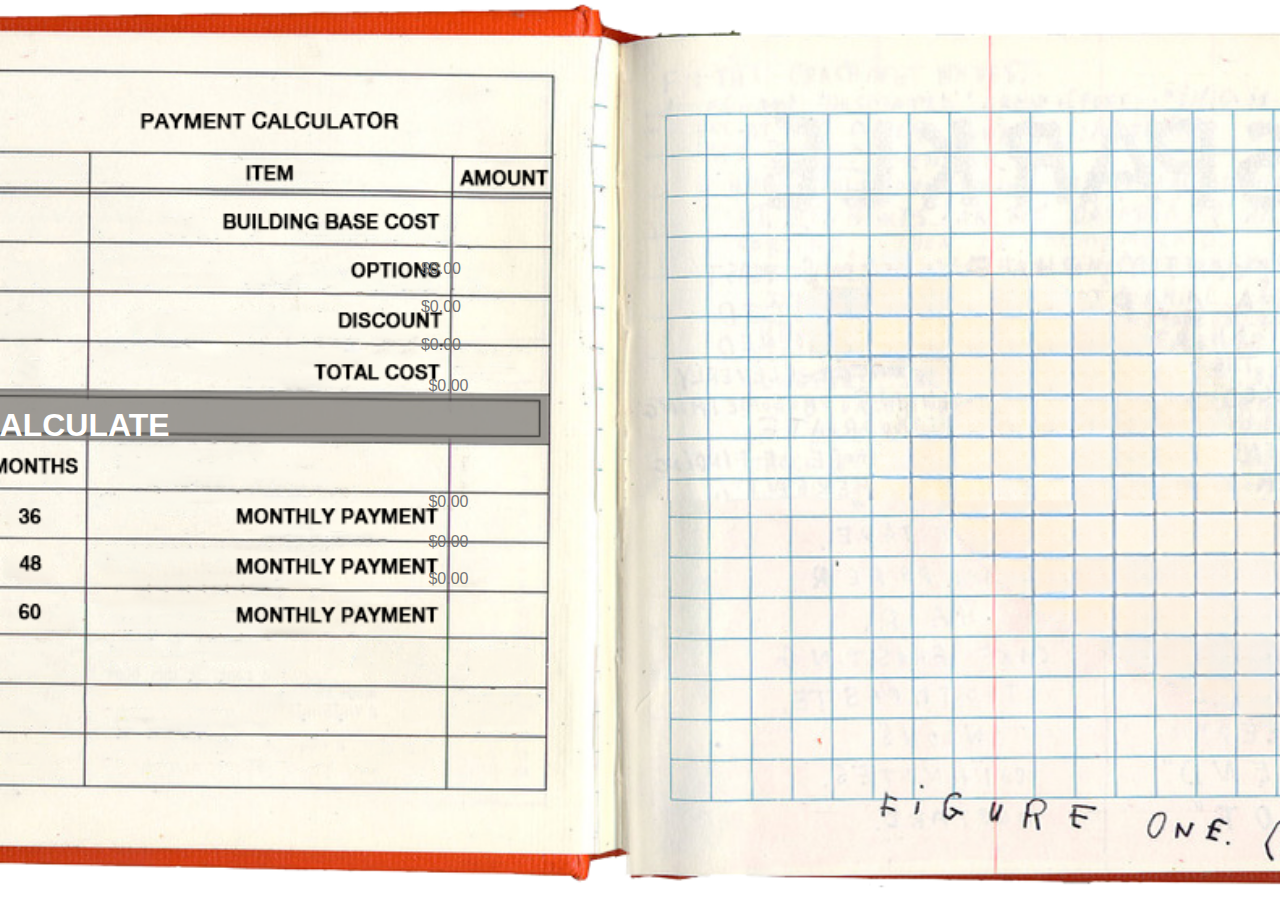
<file: payment-calculator/index.html>
<!DOCTYPE html>
<html>
<head>
  <link rel="stylesheet" href="styles.css">
  <title>Payment Calculator</title>
</head>
<body>
  <div class="calculator">
    <input type="number" id="buildingCost" class="input-box" placeholder="$0.00">
    <input type="number" id="options" class="input-box" placeholder="$0.00">
    <input type="number" id="discount" class="input-box" placeholder="$0.00">
    <input type="text" id="totalCost" class="output-box" placeholder="$0.00" readonly>
    <input type="text" id="monthly36" class="output-box" placeholder="$0.00" readonly>
    <input type="text" id="monthly48" class="output-box" placeholder="$0.00" readonly>
    <input type="text" id="monthly60" class="output-box" placeholder="$0.00" readonly>
    <button id="calculate" class="calc-btn">CALCULATE</button>
  </div>
  <script src="script.js"></script>
</body>
</html>
</file>
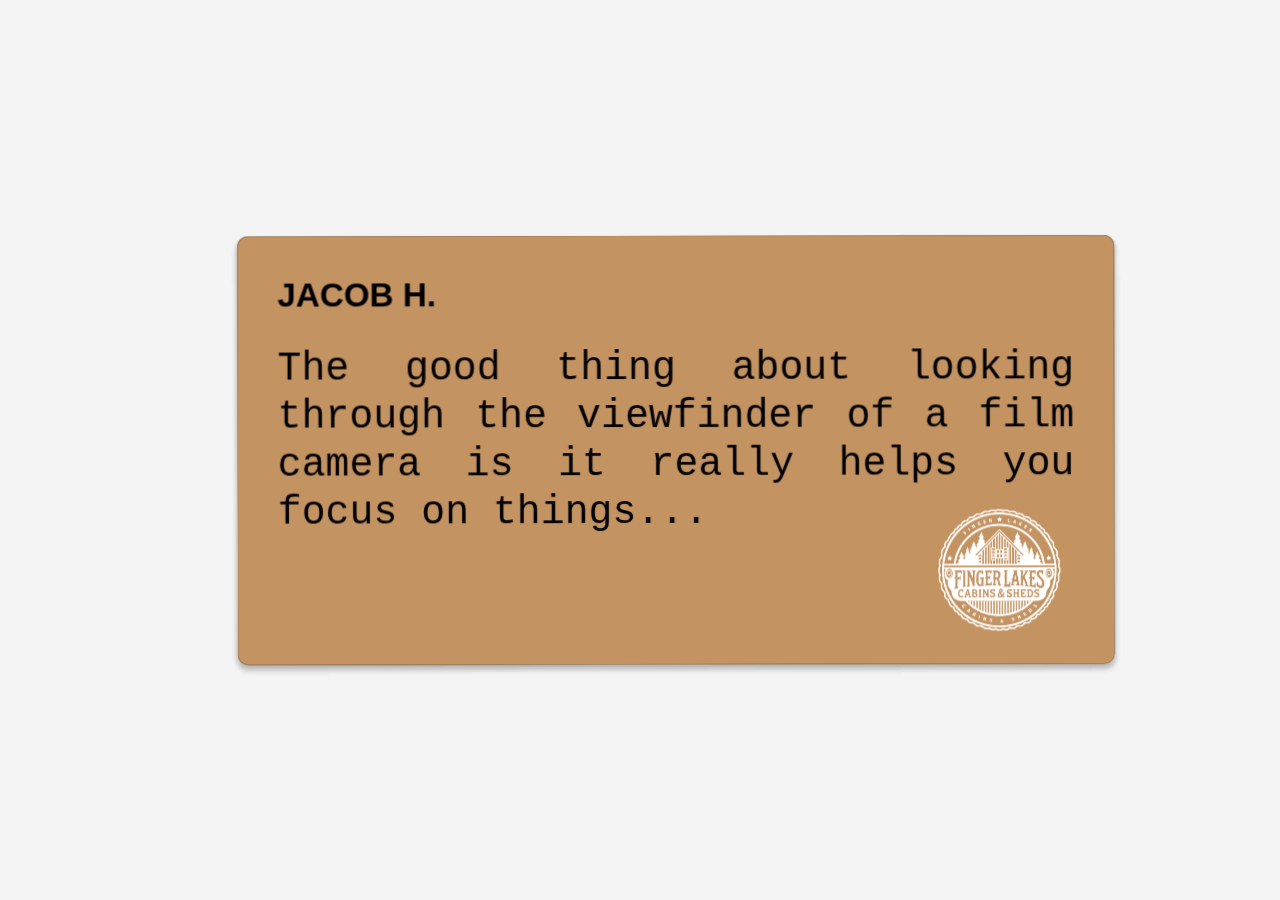
<file: reviews/index.html>
<!DOCTYPE html>
<html lang="en">
<head>
    <meta charset="UTF-8">
    <meta name="viewport" content="width=device-width, initial-scale=1.0">
    <title>Swipeable Cards</title>
    <link
        rel="stylesheet"
        href="https://unpkg.com/swiper/swiper-bundle.min.css"
    />
    <link rel="stylesheet" href="styles.css">
</head>
<body>
    <!-- Swiper Container -->
    <div class="swiper-container">
        <div class="swiper-wrapper">
            <!-- Cards will be dynamically added here -->
        </div>
    </div>

    <!-- Swiper JS -->
    <script src="https://unpkg.com/swiper/swiper-bundle.min.js"></script>
    <script src="script.js"></script>
</body>
</html>
</file>
<file: payment-calculator/styles.css>
body {
  background: url('./images/paycal.png') no-repeat center center fixed;
  background-size: cover;
  font-family: Arial, sans-serif;
  color: #332014; /* Dark brown for default text */
  display: flex;
  justify-content: center;
  align-items: center;
  height: 100vh;
  margin: 0;
}

.calculator {
  position: relative;
  width: 90%;
  max-width: 600px;
  height: auto;
  padding-top: 5%;
}

.input-box, .output-box, .calc-btn {
  position: absolute;
  width: 15.5%; /* Increase width for better usability */
  height: 50%; /* Increased height for usability */
  border: 0px solid #C49362; /* Medium brown border */
  text-align: center;
  font-size: 1rem; /* Adjust font size for better readability */
  border-radius: 5px;
  background-color: transparent; /* No background for fields */
  color: #332014; /* Dark brown for text */
}

#buildingCost {
  top: -260%;
  left: 10%;
}

#options {
  top: -200%;
  left: 10%;
}

#discount {
  top: -140%;
  left: 10%;
}

#totalCost {
  top: -77%;
  left: 10%;
}

#monthly36 {
  top: 105%;
  left: 10%;
}

#monthly48 {
  top: 167%;
  left: 10%;
}

#monthly60 {
  top: 225%;
  left: 10%;
}

#calculate {
  top: -22%;
  left: -116%;
  color: white; /* White text for button */
  font-weight: bold;
  cursor: pointer;
  border: none;
  border-radius: 14px;
  width: 143%;
  height: 68%;
  font-size: 2rem;
}

@media (max-width: 600px) {
  .input-box, .output-box, .calc-btn {
    width: 50%;
    height: 10%;
    font-size: 0.8rem;
  }

  #calculate {
    width: 100%;
    height: 10%;
  }
}
</file>
<file: reviews/styles.css>
body {
    margin: 0;
    font-family: Arial, sans-serif;
    display: flex;
    justify-content: center;
    align-items: center;
    min-height: 100vh;
    background-color: #f4f4f4;
}

.swiper-container {
    width: 100%;
    max-width: 800px;
    height: 500px;
    overflow: visible;
    position: relative;
}

.swiper-wrapper {
    display: flex;
    justify-content: center;
    align-items: center;
}

.swiper-slide {
    width: 90%;
    height: 70%;
    position: absolute;
    border-radius: 10px;
    box-shadow: 0 4px 6px rgba(0, 0, 0, 0.1);
    overflow: hidden;
    background-color: #fff;
    display: flex;
    flex-direction: column;
    padding: 5%; /* Add consistent padding */
}

.review-card {
    width: 100%;
    height: 100%;
    display: flex;
    flex-direction: column;
    justify-content: space-between;
    position: relative; /* Allow absolute positioning inside */
}

.reviewer-name {
    font-family: 'Helvetica', sans-serif;
    font-size: 25pt; /* Adjusted size */
    font-weight: bold;
    text-transform: uppercase;
    margin-bottom: 4%; /* Reduced margin */
    color: inherit; /* Inherit text color */
}

.review-body {
    font-family: 'Courier New', Courier, monospace; /* Typewriter-style font */
    font-size: 30pt; /* Adjusted size */
    line-height: 1.2; /* Reduced line height */
    text-align: justify; /* Align text neatly */
    overflow-wrap: break-word; /* Prevent text overflow */
    flex-grow: 1; /* Allow the body to take up dynamic space */
    color: inherit; /* Inherit text color */
}

/* General Stamp Styling */
.stamp {
    position: absolute;
    bottom: -2%; /* Position stamp in the bottom-right corner */
    right: -8%; /* Position stamp in the bottom-right corner */
    width: 35%; /* Scale stamp size */
    height: 35%; /* Maintain aspect ratio by matching width */
    background-size: contain; /* Ensure the image fits within the defined size */
    background-repeat: no-repeat; /* Prevent tiling */
    background-position: center; /* Center the image within the element */
    opacity: 1; /* Ensure full visibility */
}

/* Specific Styles for the Brown Card (Color: #332014) */
.swiper-slide:nth-child(2) {
    background-color: #332014; /* Brown card background */
}

.swiper-slide:nth-child(2) .review-body,
.swiper-slide:nth-child(2) .reviewer-name {
    color: #ffffff; /* White text for brown card */
}

.swiper-slide:nth-child(2) .stamp {
    background-image: url('./images/blackstamp.png'); /* Custom stamp for brown card */
}

/* Styles for Other Cards */
.swiper-slide:not(:nth-child(2)) .review-body,
.swiper-slide:not(:nth-child(2)) .reviewer-name {
    color: #000000; /* Black text for other cards */
}

.swiper-slide:not(:nth-child(2)) .stamp {
    background-image: url('./images/whitestamp.png'); /* Custom stamp for other cards */
}
</file>
